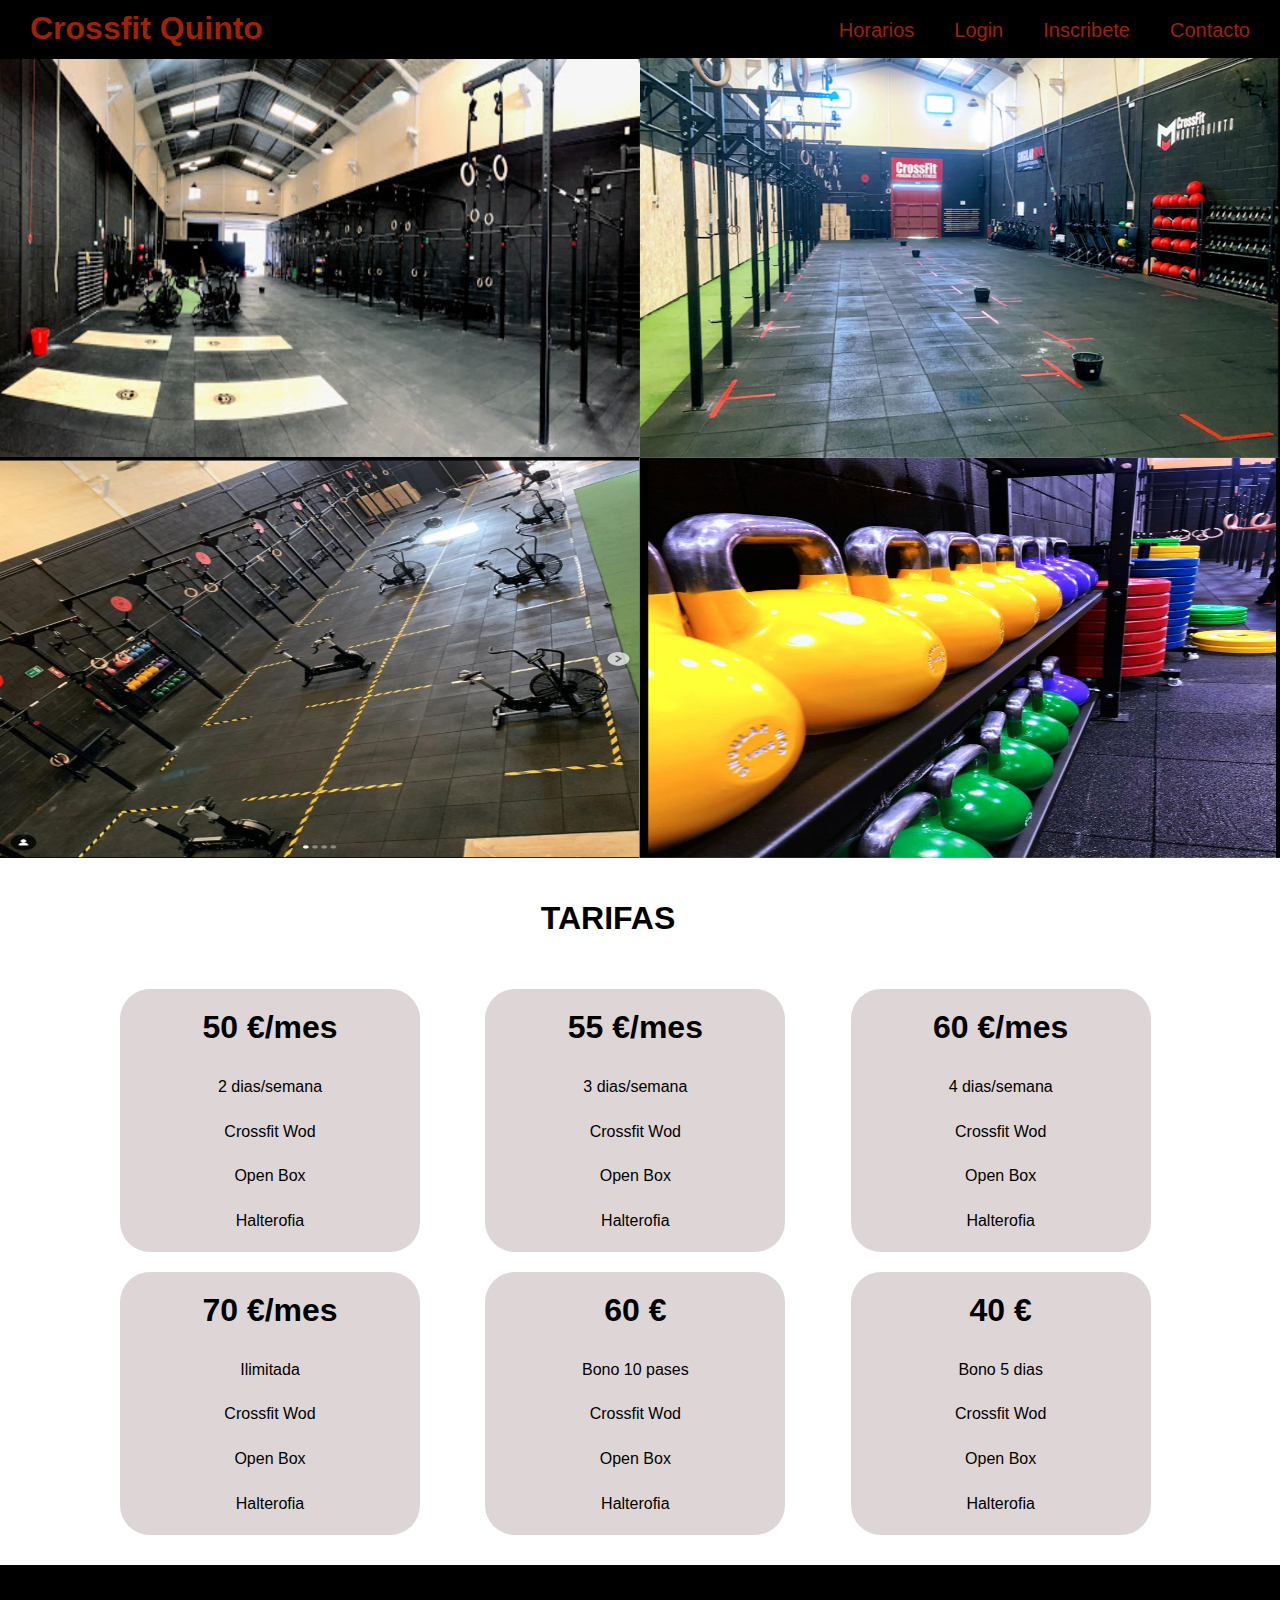
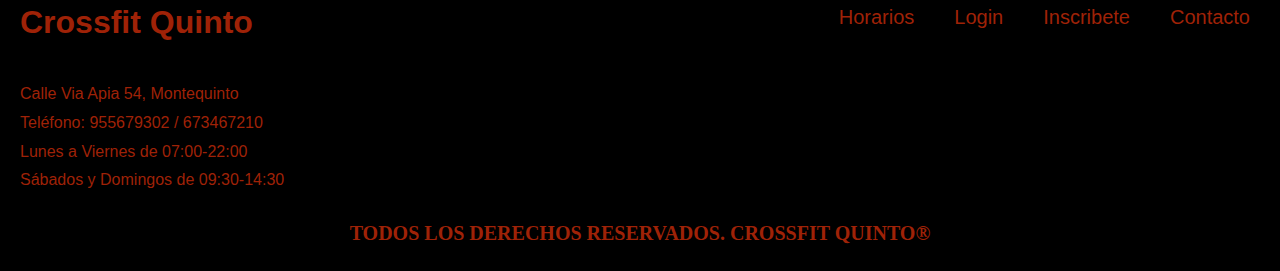
<file: index.html>
<!DOCTYPE html>
<html lang="en">
<head>
    <meta charset="UTF-8">
    <meta http-equiv="X-UA-Compatible" content="IE=edge">
    <meta name="viewport" content="width=device-width, initial-scale=1.0">
    <title>Practica 1</title>
    <link rel="stylesheet" href="css/normalize.css">
    <link rel="stylesheet" href="css/styles.css">
</head>
<body>
    <header class="header">
        <div class="barra"> 
            <a href="/index.html">
                <h3 class="header-titulo">Crossfit Quinto</h3>
            </a>
            <nav class="navegacion">
                <a href="horarios.html">Horarios</a>
                <a href="login.html">Login</a>
                <a href="registro.html">Inscribete</a>
                <a href="contacto.html">Contacto</a>
            </nav>
        </div>
    </header>
    </header>

    <main>
        <section>
            <picture class="imagenes">
                <img loading="lazy" src="/img/foto1.jpg" alt="imagen.jpg">
                <img loading="lazy" src="/img/foto3.jpg" alt="imagen.jpg">
                <img loading="lazy" src="/img/foto2.jpg" alt="imagen.jpg">
                <img loading="lazy" src="/img/foto4.jpg" alt="imagen.jpg">
            </picture>
        </section>

        <section>
            <div class="contenedor">
                <h3 class="centrar-texto">Tarifas</h3>
                <div class="contenido-tarifas">
                    <div class="contenedor-tarifa">
                        <h3>50 €/mes</h3>
                        <p>2 dias/semana</p>
                        <p>Crossfit Wod</p>
                        <p>Open Box</p>
                        <p>Halterofia</p>
                    </div>
                    <div class="contenedor-tarifa">
                        <h3>55 €/mes</h4>
                        <p>3 dias/semana</p>
                        <p>Crossfit Wod</p>
                        <p>Open Box</p>
                        <p>Halterofia</p>
                    </div>
                    <div class="contenedor-tarifa">
                        <h3>60 €/mes</h3>
                        <p>4 dias/semana</p>
                        <p>Crossfit Wod</p>
                        <p>Open Box</p>
                        <p>Halterofia</p>
                    </div>
                    <div class="contenedor-tarifa">
                        <h3>70 €/mes</h3>
                        <p>Ilimitada</p>
                        <p>Crossfit Wod</p>
                        <p>Open Box</p>
                        <p>Halterofia</p>
                    </div>
                    <div class="contenedor-tarifa">
                        <h3>60 €</h4>
                        <p>Bono 10 pases</p>
                        <p>Crossfit Wod</p>
                        <p>Open Box</p>
                        <p>Halterofia</p>
                    </div>
                    <div class="contenedor-tarifa">
                        <h3>40 €</h3>
                        <p>Bono 5 dias</p>
                        <p>Crossfit Wod</p>
                        <p>Open Box</p>
                        <p>Halterofia</p>
                    </div>
                </div>
            </div>
        </section>
    </main>

    <footer class="footer">
        <div class="barra"> 
            <div class="direccion">
                <a href="/index.html">
                    <h3 class="footer-titulo">Crossfit Quinto</h3>
                </a>
                <p>Calle Via Apia 54, Montequinto</p>
                <p>Teléfono: 955679302 / 673467210</p>
                <p>Lunes a Viernes de 07:00-22:00</p>
                <p>Sábados y Domingos de 09:30-14:30</p>
            </div>
            
            <nav class="navegacion">
                <a href="horarios.html">Horarios</a>
                <a href="login.html">Login</a>
                <a href="registro.html">Inscribete</a>
                <a href="contacto.html">Contacto</a>
            </nav>
        </div>
        <h5 class="centrar-texto">Todos los derechos reservados. Crossfit Quinto®</h5>
    </footer>
    
    <script src="/js/app.js"></script>
</body>
</html>
</file>
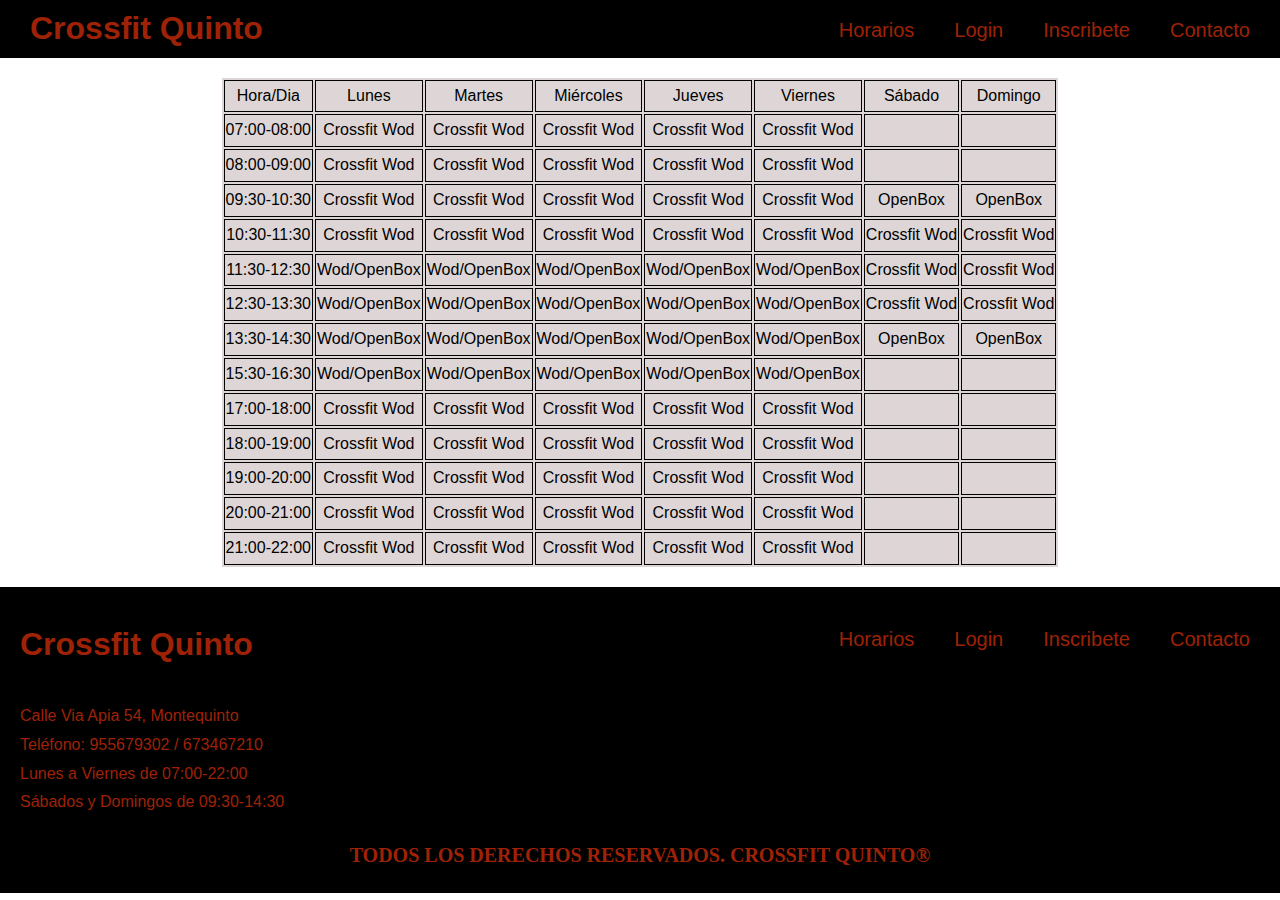
<file: horarios.html>
<!DOCTYPE html>
<html lang="en">
<head>
    <meta charset="UTF-8">
    <meta http-equiv="X-UA-Compatible" content="IE=edge">
    <meta name="viewport" content="width=device-width, initial-scale=1.0">
    <title>Practica 1</title>
    <link rel="stylesheet" href="css/normalize.css">
    <link rel="stylesheet" href="css/styles.css">
</head>
<body>
    <header class="header">
        <div class="barra"> 
            <a href="/index.html">
                <h3 class="header-titulo">Crossfit Quinto</h3>
            </a>
            <nav class="navegacion">
                <a href="horarios.html">Horarios</a>
                <a href="login.html">Login</a>
                <a href="registro.html">Inscribete</a>
                <a href="contacto.html">Contacto</a>
            </nav>
        </div>
    </header>
    </header>

    <main>
        <table class="tabla">
            <div class="contenido-tabla">
                <tr>
                    <td>Hora/Dia</td>
                    <td>Lunes</td>
                    <td>Martes</td>
                    <td>Miércoles</td>
                    <td>Jueves</td>
                    <td>Viernes</td>
                    <td>Sábado</td>
                    <td>Domingo</td>
                </tr>
                <tr>
                    <td>07:00-08:00</td>
                    <td>Crossfit Wod</td>
                    <td>Crossfit Wod</td>
                    <td>Crossfit Wod</td>
                    <td>Crossfit Wod</td>
                    <td>Crossfit Wod</td>
                    <td></td>
                    <td></td>
                </tr>
                <tr>
                    <td>08:00-09:00</td>
                    <td>Crossfit Wod</td>
                    <td>Crossfit Wod</td>
                    <td>Crossfit Wod</td>
                    <td>Crossfit Wod</td>
                    <td>Crossfit Wod</td>
                    <td></td>
                    <td></td>
                </tr>
                <tr>
                    <td>09:30-10:30</td>
                    <td>Crossfit Wod</td>
                    <td>Crossfit Wod</td>
                    <td>Crossfit Wod</td>
                    <td>Crossfit Wod</td>
                    <td>Crossfit Wod</td>
                    <td>OpenBox</td>
                    <td>OpenBox</td>
                </tr>
                <tr>
                    <td>10:30-11:30</td>
                    <td>Crossfit Wod</td>
                    <td>Crossfit Wod</td>
                    <td>Crossfit Wod</td>
                    <td>Crossfit Wod</td>
                    <td>Crossfit Wod</td>
                    <td>Crossfit Wod</td>
                    <td>Crossfit Wod</td>
                </tr>
                <tr>
                    <td>11:30-12:30</td>
                    <td>Wod/OpenBox</td>
                    <td>Wod/OpenBox</td>
                    <td>Wod/OpenBox</td>
                    <td>Wod/OpenBox</td>
                    <td>Wod/OpenBox</td>
                    <td>Crossfit Wod</td>
                    <td>Crossfit Wod</td>
                </tr>
                <tr>
                    <td>12:30-13:30</td>
                    <td>Wod/OpenBox</td>
                    <td>Wod/OpenBox</td>
                    <td>Wod/OpenBox</td>
                    <td>Wod/OpenBox</td>
                    <td>Wod/OpenBox</td>
                    <td>Crossfit Wod</td>
                    <td>Crossfit Wod</td>
                </tr>
                <tr>
                    <td>13:30-14:30</td>
                    <td>Wod/OpenBox</td>
                    <td>Wod/OpenBox</td>
                    <td>Wod/OpenBox</td>
                    <td>Wod/OpenBox</td>
                    <td>Wod/OpenBox</td>
                    <td>OpenBox</td>
                    <td>OpenBox</td>
                </tr>
                <tr>
                    <td>15:30-16:30</td>
                    <td>Wod/OpenBox</td>
                    <td>Wod/OpenBox</td>
                    <td>Wod/OpenBox</td>
                    <td>Wod/OpenBox</td>
                    <td>Wod/OpenBox</td>
                    <td></td>
                    <td></td>
                </tr>
                <tr>
                    <td>17:00-18:00</td>
                    <td>Crossfit Wod</td>
                    <td>Crossfit Wod</td>
                    <td>Crossfit Wod</td>
                    <td>Crossfit Wod</td>
                    <td>Crossfit Wod</td>
                    <td></td>
                    <td></td>
                </tr>
                <tr>
                    <td>18:00-19:00</td>
                    <td>Crossfit Wod</td>
                    <td>Crossfit Wod</td>
                    <td>Crossfit Wod</td>
                    <td>Crossfit Wod</td>
                    <td>Crossfit Wod</td>
                    <td></td>
                    <td></td>
                </tr>
                <tr>
                    <td>19:00-20:00</td>
                    <td>Crossfit Wod</td>
                    <td>Crossfit Wod</td>
                    <td>Crossfit Wod</td>
                    <td>Crossfit Wod</td>
                    <td>Crossfit Wod</td>
                    <td></td>
                    <td></td>
                </tr>
                <tr>
                    <td>20:00-21:00</td>
                    <td>Crossfit Wod</td>
                    <td>Crossfit Wod</td>
                    <td>Crossfit Wod</td>
                    <td>Crossfit Wod</td>
                    <td>Crossfit Wod</td>
                    <td></td>
                    <td></td>
                </tr>
                <tr>
                    <td>21:00-22:00</td>
                    <td>Crossfit Wod</td>
                    <td>Crossfit Wod</td>
                    <td>Crossfit Wod</td>
                    <td>Crossfit Wod</td>
                    <td>Crossfit Wod</td>
                    <td></td>
                    <td></td>
                </tr>
            </div>
        </table>
    </main>

    <footer class="footer">
        <div class="barra"> 
            <div class="direccion">
                <a href="/index.html">
                    <h3 class="footer-titulo">Crossfit Quinto</h3>
                </a>
                <p>Calle Via Apia 54, Montequinto</p>
                <p>Teléfono: 955679302 / 673467210</p>
                <p>Lunes a Viernes de 07:00-22:00</p>
                <p>Sábados y Domingos de 09:30-14:30</p>
            </div>
            
            <nav class="navegacion">
                <a href="horarios.html">Horarios</a>
                <a href="login.html">Login</a>
                <a href="registro.html">Inscribete</a>
                <a href="contacto.html">Contacto</a>
            </nav>
        </div>
        <h5 class="centrar-texto">Todos los derechos reservados. Crossfit Quinto®</h5>
    </footer>
    
    <script src="/js/app.js"></script>
</body>
</html>
</file>
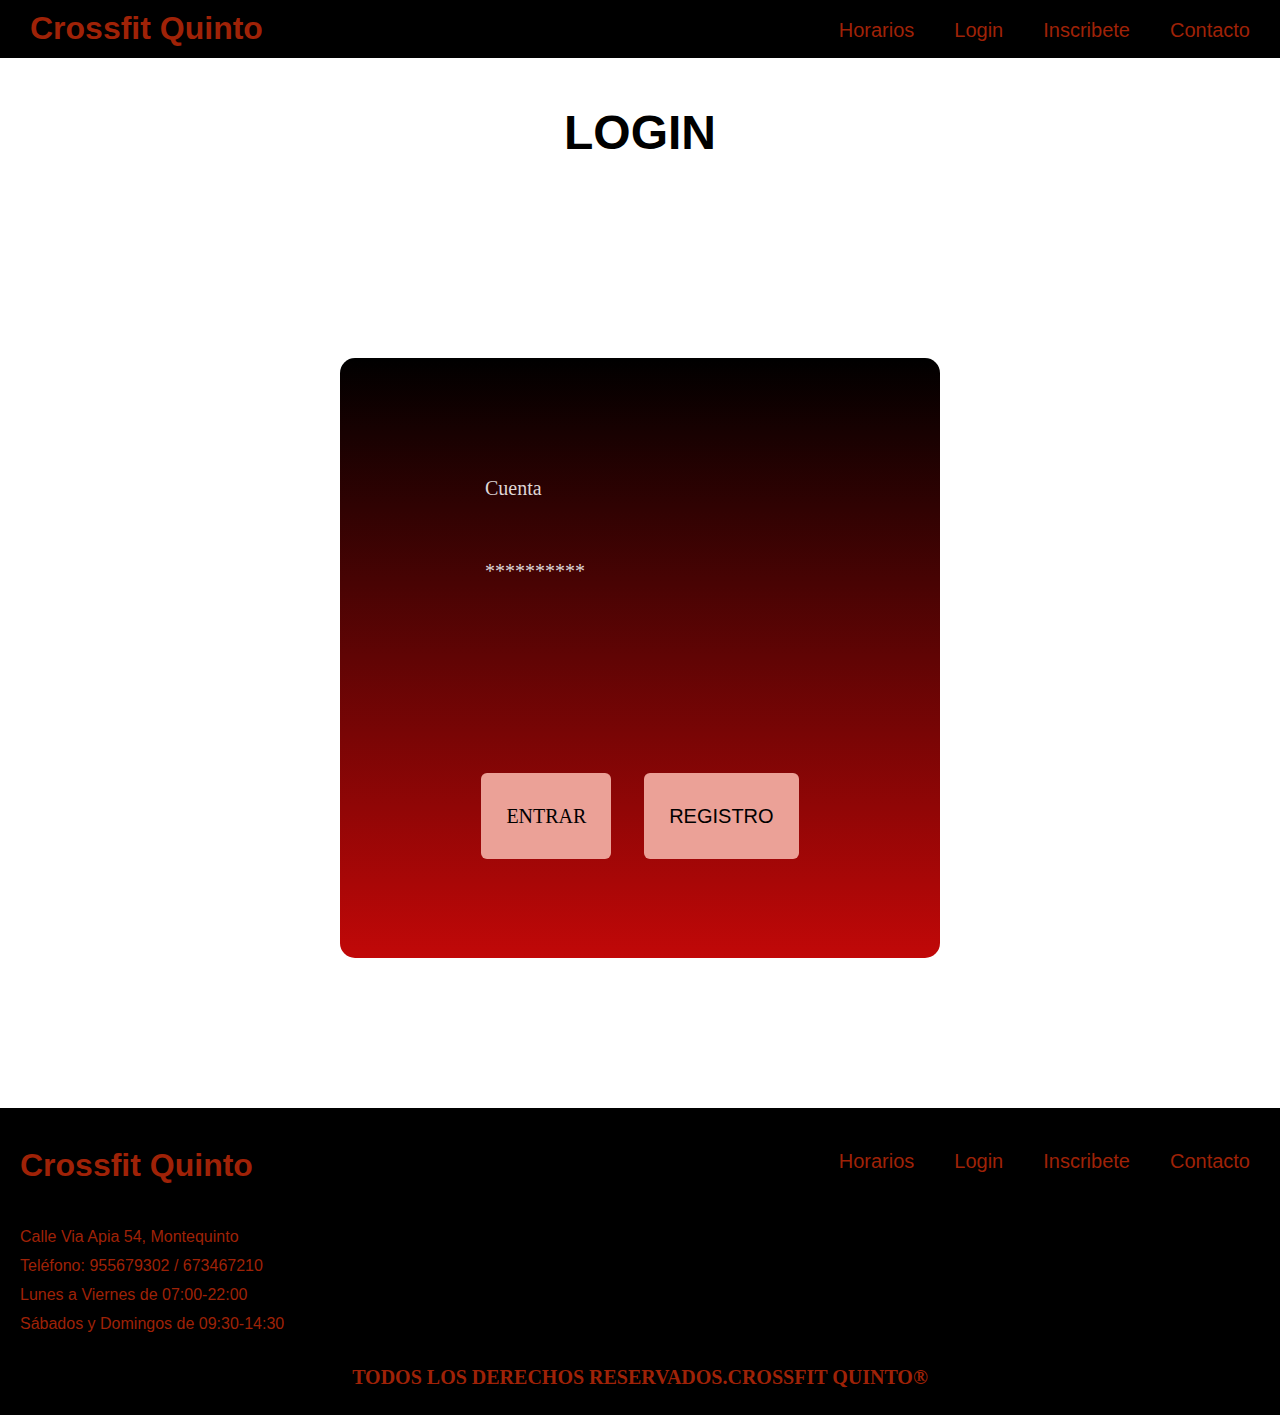
<file: login.html>
<!DOCTYPE html>
<html lang="en">
<head>
    <meta charset="UTF-8">
    <meta http-equiv="X-UA-Compatible" content="IE=edge">
    <meta name="viewport" content="width=device-width, initial-scale=1.0">
    <link rel="stylesheet" href="css/normalize.css">
    <link rel="stylesheet" href="css/styles.css">
    <title>Log In</title>
</head>
<body>

    <header class="header">
            <div class="barra"> 
                <a href="/index.html">
                    <h3 class="header-titulo">Crossfit Quinto</h3>
                </a>
                <nav class="navegacion">
                    <a href="horarios.html">Horarios</a>
                    <a href="login.html">Login</a>
                    <a href="registro.html">Inscribete</a>
                    <a href="contacto.html">Contacto</a>
                </nav>
            </div>
    </header>
    <main>
        <h1 class="centrar-texto">Login</h1>

        <div class="mid_box">
            <form class="form" action="" method="POST" id="form">
                    <div class="grupo">
                        <input type="email" name="" id="email" placeholder="Cuenta">
                    </div>
                    <div class="grupo">
                        <input type="password" name="" id="password" placeholder="**********">
                    </div>
                                
                    <div class="botones_login">
                        <button type="submit" onclick="validarLogin()" class="botonera">Entrar</button>
                        <a href="registro.html" class="botonera" id="enlace_Login">registro</a>
                    </div>     
            </form>
        </div>
    </main>
    <footer class="footer">
            <div class="barra"> 
                <div class="direccion">
                    <a href="/index.html">
                        <h3 class="footer-titulo">Crossfit Quinto</h3>
                    </a>
                    <p>Calle Via Apia 54, Montequinto</p>
                    <p>Teléfono: 955679302 / 673467210</p>
                    <p>Lunes a Viernes de 07:00-22:00</p>
                    <p>Sábados y Domingos de 09:30-14:30</p>
                </div>

                <nav class="navegacion">
                    <a href="horarios.html">Horarios</a>
                    <a href="login.html">Login</a>
                    <a href="registro.html">Inscribete</a>
                    <a href="contacto.html">Contacto</a>
                </nav>
            </div>
        </div>
        <h5 class="centrar-texto">Todos los derechos reservados.Crossfit Quinto®</h5>
    </footer>
    

<script src="js/app.js" >

</script>
</body>
</html>
</file>
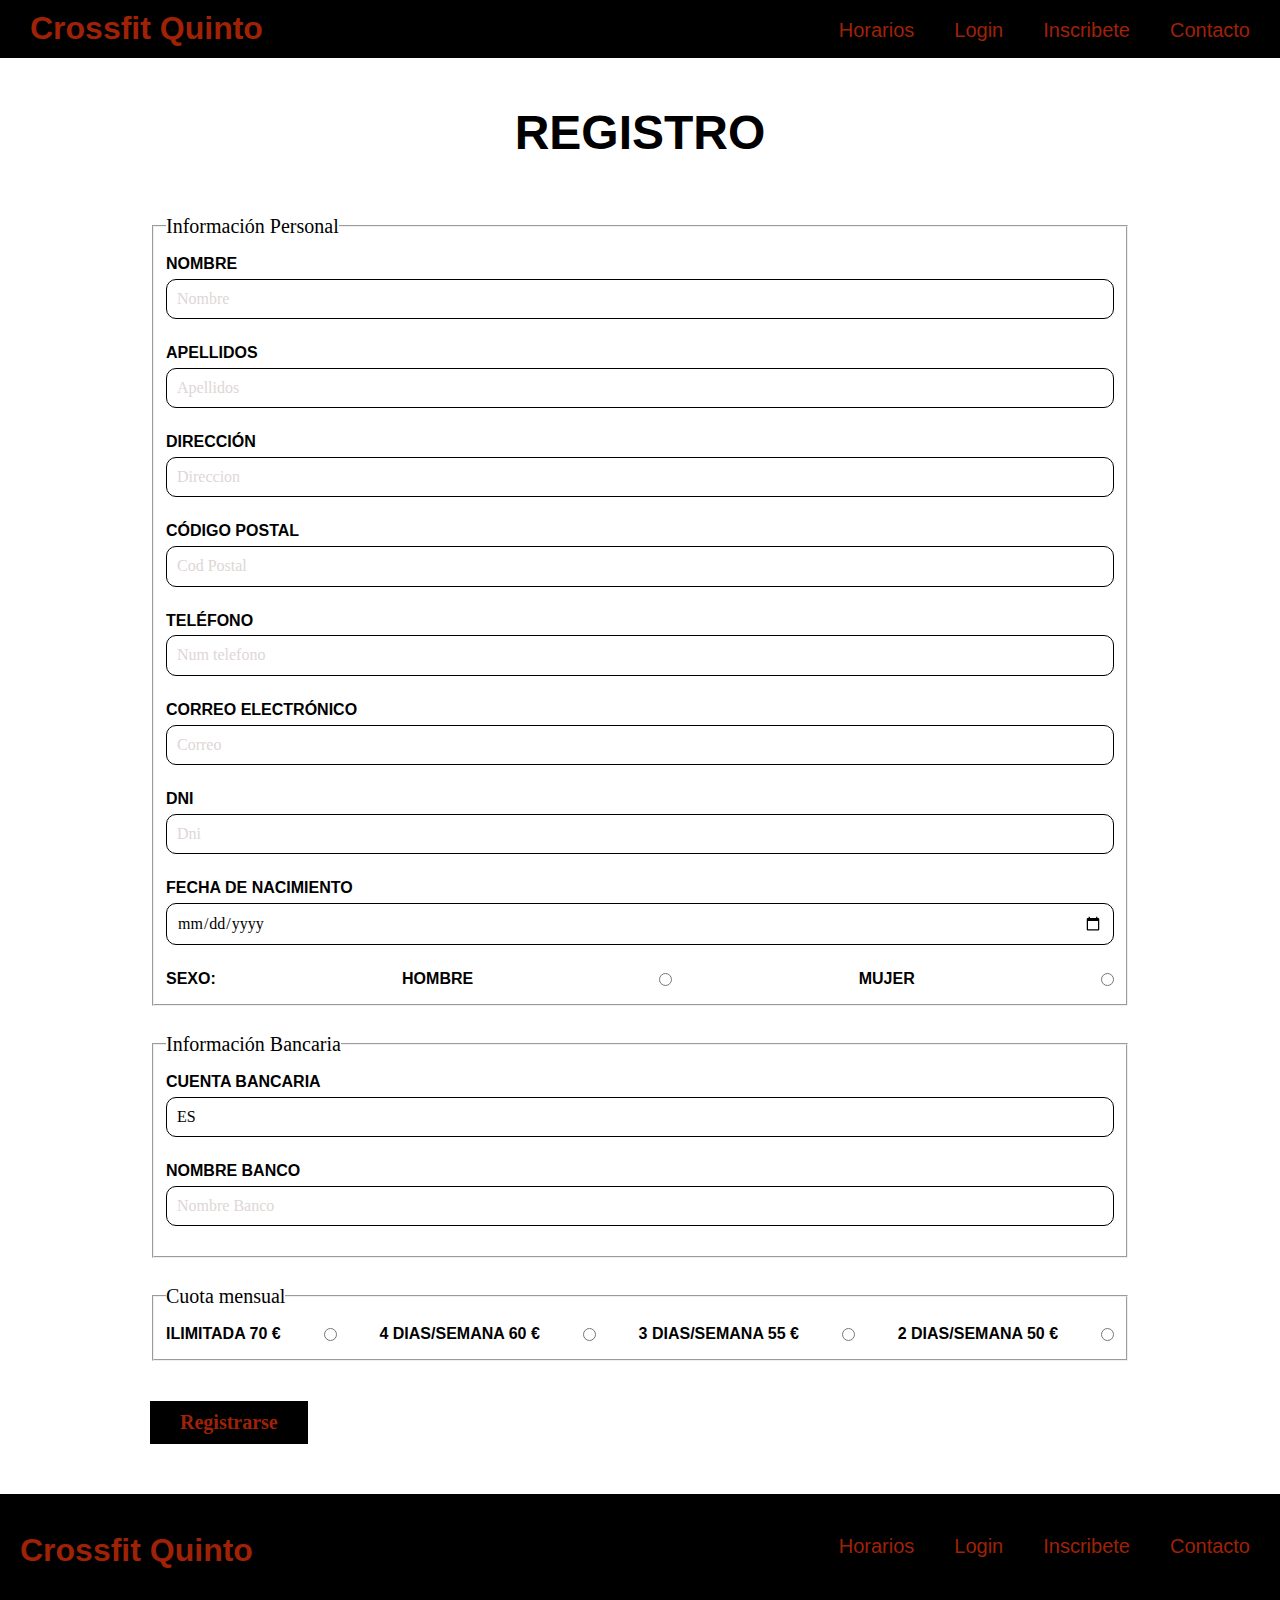
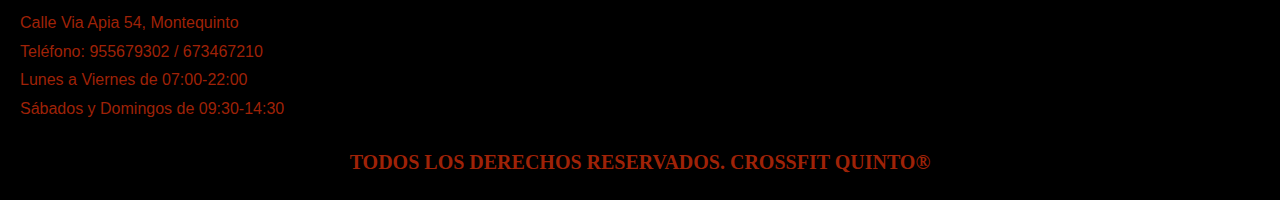
<file: registro.html>
<!DOCTYPE html>
<html lang="en">
<head>
    <meta charset="UTF-8">
    <meta http-equiv="X-UA-Compatible" content="IE=edge">
    <meta name="viewport" content="width=device-width, initial-scale=1.0">
    <link rel="stylesheet" href="css/normalize.css">
    <link rel="stylesheet" href="css/styles.css">
    <title>Registro</title>
</head>
<body>
    <header class="header">
        <div class="barra"> 
            <a href="/index.html">
                <h3 class="header-titulo">Crossfit Quinto</h3>
            </a>
            <nav class="navegacion">
                <a href="horarios.html">Horarios</a>
                <a href="login.html">Login</a>
                <a href="registro.html">Inscribete</a>
                <a href="contacto.html">Contacto</a>
            </nav>
        </div>
    </header>
    <main>
        <h1 class="centrar-texto">Registro</h1>
        <form class="form" novalidate>
            <fieldset>
                <legend>Información Personal</legend>
                <label for="nombre">Nombre</label>
                <input type="text" name="nombre" id="nombre" placeholder="Nombre">
                <label for="apellidos">Apellidos</label>
                <input type="text" name="apellidos" id="apellidos" placeholder="Apellidos">
                <label for="direccion">Dirección</label>
                <input type="text" name="direccion" id="direccion" placeholder="Direccion">
                <label for="postal">Código Postal</label>
                <input type="number" name="postal" id="postal" placeholder="Cod Postal">
                <label for="telefono">Teléfono</label>
                <input type="number" name="telefono" id="telefono" placeholder="Num telefono">
                <label for="correo">Correo electrónico</label>
                <input type="email" name="correo" id="correo" placeholder="Correo">
                <label for="">DNI</label>
                <input type="text" name="dni" id="dni" placeholder="Dni">
                <label for="fechaNac">Fecha de nacimiento</label>
                <input type="date" name="fechaNac" id="fechaNac">
                <div class="radio">
                    <label>Sexo:</label>
                    <label for="sexo">Hombre</label>
                    <input type="radio" name="sexo" id="sexo">
                    <label for="sexo">Mujer</label>
                    <input type="radio" name="sexo" id="sexo">
                </div>
            </fieldset>

            <fieldset>
                <legend>Información Bancaria</legend>
                <label for="cuenta">Cuenta Bancaria</label>
                <input type="text" name="cuenta" id="cuenta" placeholder="Cuenta bancaria" value="ES">
                <label for="banco">Nombre Banco</label>
                <input type="text" name="banco" id="banco" placeholder="Nombre Banco">
            </fieldset>

            <fieldset class="radio">
                <legend>Cuota mensual</legend>
                <label for="cuota">Ilimitada 70 €</label>
                <input type="radio" name="cuota" id="cuota">
                <label for="cuota">4 dias/semana 60 €</label>
                <input type="radio" name="cuota" id="cuota">
                <label for="cuota">3 dias/semana 55 €</label>
                <input type="radio" name="cuota" id="cuota">
                <label for="cuota">2 dias/semana 50 €</label>
                <input type="radio" name="cuota" id="cuota">
            </fieldset>
            <input type="submit" value="Registrarse" class="boton" onclick="validarRegistro()">
        </form>
    </main>      

    <footer class="footer">
        <div class="barra"> 
            <div class="direccion">
                <a href="/index.html">
                    <h3 class="footer-titulo">Crossfit Quinto</h3>
                </a>
                <p>Calle Via Apia 54, Montequinto</p>
                <p>Teléfono: 955679302 / 673467210</p>
                <p>Lunes a Viernes de 07:00-22:00</p>
                <p>Sábados y Domingos de 09:30-14:30</p>
            </div>

            <nav class="navegacion">
                <a href="horarios.html">Horarios</a>
                <a href="login.html">Login</a>
                <a href="registro.html">Inscribete</a>
                <a href="contacto.html">Contacto</a>
            </nav>
        </div>
        <h5 class="centrar-texto">Todos los derechos reservados. Crossfit Quinto®</h5>
    </footer>
    
    <script src="/js/app.js"></script>
</body>
</html>
</file>
<file: css/styles.css>
/* PABLO */
:root {
    --fuenteHeading: 'PT Sans', sans-serif;
    --fuenteParrafos: 'Open Sans', sans-serif;
    --negro: #000000;
    --gris: #ded6d6;
    --verde: #09ff00;
    --blanco: #ffffff;
    --rojo: #9f2207;
}

/* GLOBALES */
html {
    font-size: 62.5%;
    box-sizing: border-box;
}

*, *:before, *:after {
    box-sizing: inherit;
}

body {
    font-size: 1.6rem;
    line-height: 1.8;
    margin: 0;
}

img {
    width: 100%;
    height: 40rem;
    margin: 0;
}

h1, h2, h3, h4 {
    font-family: var(--fuenteHeading);
}

h1 {
    font-size: 4.8rem;
}

h2 {
    font-size: 4rem;
}

h3 {
    font-size: 3.2rem;
}

h4 {
    font-size: 2.8rem;
}

h5 {
    font-size: 2rem;
}

p, a, label {
    font-family: var(--fuenteParrafos);
}

.contenedor {
    width: 95%;
    max-width: 145rem;
}

.centrar-texto {
    text-align: center;
    text-transform: uppercase;
}

/* HEADER */
.header {
    background-color: var(--negro);
}

.header h3 {
    margin: 0;
}

.header .navegacion {
    padding-bottom: 1rem;
}

/* IMAGENES */
@media (min-width: 768px) {
    .imagenes {
        display: grid;
        grid-template-columns: repeat(2, 1fr);
    }        
}

/* NAVEGACION */
.barra {
    display: flex;
    flex-direction: column;
    align-items: center;
}

.barra a {
    text-decoration: none;
    color: var(--rojo);
    margin: 0 1rem;
}

@media (min-width: 768px) {
    .barra {
        display: flex;
        flex-direction: row;
        justify-content: space-between;
        align-items: flex-end;
        padding: 0 2rem;
    }

    .barra a {
        text-decoration: none;
        color: var(--rojo);
        margin: 0 1rem;
    }
}

.navegacion {
    font-size: 2rem;
    display: flex;
    justify-content: space-around;
    gap: 5rem;
}

@media (min-width: 768px) {
    .navegacion {
        gap: 2rem;
    }
}

/* TARIFAS */
.contenido-tarifas {
    display: flex;
    flex-direction: column;
    align-items: center;
}

@media (min-width: 768px) {
    .contenido-tarifas {
        display: grid;
        grid-template-columns: repeat(2, 1fr);
        margin: 2rem 7rem;
    }
}

@media (min-width: 900px) {
    .contenido-tarifas {
        display: grid;
        grid-template-columns: repeat(3, 1fr);
        margin: 2rem 0 2rem 12rem;
    }
}

.contenedor-tarifa {
    text-align: center;
    width: 30rem;
    background-color: var(--gris);
    border-radius: 3rem;
    margin: 1rem 0;
}

.contenedor-tarifa h3 {
    margin: 1rem;
}

/* FOOTER */
.footer {
    background-color: var(--negro);
}

.footer h3 {
    margin: 0;
    text-align: center;
}

.footer h5 {
    color: var(--rojo);
    margin: 0;
    padding: 2rem;
}

.footer .navegacion {
    padding-top: 2rem;
    padding-bottom: 4rem;
}

.footer p {
    color: var(--rojo);
    margin: 0;
    text-align: center;
}

@media (min-width: 768px) {
    .footer p {
        color: var(--rojo);
        margin: 0;
        text-align: start;
    }

    .footer .navegacion {
        padding-bottom: 16rem;
    }

    .footer h3 {
        text-align: start;
    }
}

/* TABLA HORARIOS */
td {
    border: 1px solid black;
    text-align: center;
}

.tabla {
    background-color: var(--gris);
    font-family: var(--fuenteParrafos);
    margin: 2rem auto;
}

/* FORMULARIO */

.form {
    background-color: var(--blanco);
    padding: 0 15rem 5rem;
}

.form p {
    font-size: 1.4rem;
    color: var(--negro);
    margin: 2rem 0 0 0;
}

.form legend {
    font-size: 2rem;
    color: var(--negro);
}

.form label {
    font-weight: bold;
    text-transform: uppercase;
    display: block;
}

.form input:not([type="submit"]),
.form textarea,
.form select {
    padding: 1rem;
    display: block;
    width: 100%;
    background-color: var(--blanco);
    border: 1px solid var(--negro);
    border-radius: 1rem;
    margin-bottom: 2rem;
}

.form textarea {
    height: 20rem;
}

.form fieldset {
    margin-bottom: 2rem;
}

.form input[type="radio"] {
    margin: 0;
    width: auto;
}

.radio {
    display: flex;
    justify-content: space-between;
    align-items: center;
}

.boton {
    background-color: var(--negro);
    color: var(--rojo);
    font-weight: bold;
    font-size: 2rem;
    text-decoration: none;
    padding: 1rem 3rem;
    text-align: center;
    margin-top: 2rem;
    border: none;
    cursor: pointer;
    width: auto;
}

/* ERRORES */
.alerta {
    padding: 0.5rem;
    text-align: center;
    font-weight: 700;
    text-transform: uppercase;
    margin: 1rem 0;
}

.alerta.error {
    background-color: rgb(208, 18, 18);
    color: var(--blanco);
}

.alerta.correcto {
    background-color: rgb(34, 252, 0);
    color: var(--blanco);
} 

/* RAFAEL */
.mid_box{
    background-color: var(--fondo);
    height: 100vh;
    display: flex;
    align-items: center;
    justify-content: center;
    flex-direction: column;
}


.mid_box .form{
    
    height: 600px;
    width: 600px;
    background: linear-gradient(var(--negro),rgb(193, 8, 8));
    border-radius: 15px;
    
}
.mid_box .form{
    display:flex ;
    flex-direction: column;
    align-items: center;
    justify-content: center ;
}


.mid_box .form .grupo input[type=email]{
    margin-top: 5rem ;
    width: 35rem;
    padding: 20px;
    background-color: transparent;
    border: none;   
    border-bottom: 2px solid var(--fondo);
    color: white;
    outline: none;
    font-size: 2rem;
}

.mid_box .form .grupo input[type=password]{
    width: 35rem;
    padding: 20px;
    background-color: transparent;
    border: none;   
    border-bottom: 2px solid var(--fondo);
    color: white;
    outline: none;
    font-size: 2rem;
}

.mid_box .form .botones_login{
    display: flex;
    flex-direction: row;
    justify-content: space-around;
    width: 35rem;
    margin-top: 15rem;
    
}

.mid_box .form .botonera{
    background: transparent;
    background-color: #eba197;
    border-radius: 6px;
    font-size: 20px;
    border-style: none;
    -webkit-transition-duration: 0,4s;
    transition-duration: 0.4s;
    text-transform: uppercase;
    padding: 25px;
}

.mid_box .form .botonera:hover{
    background-color: aliceblue;
    color: black;
}

.mid_box .form #enlace_Login{
    text-decoration: none;
    color: var(--negro);
}

.avisos_login{
    display: flex;
    align-items: center;
    justify-content: center;
    width: 400px;
}

/* EVA */
.form_container {
    background-color: var(--negro);
    width: 70%;
    margin: auto;
    margin-top: 50px;
    margin-bottom: 50px;
    max-width: 400px;
    border-radius: 4px;
    padding: 30px;
    color: white;
    position: relative;
}

.form_container .terminos_condiciones{
    top: 0;
    right: 0;
    left: 0;
    margin: 0 auto;
    position: absolute;text-align: center;
}

.form_title{
    font-size: 22px;
    
    font-family: var(--fuenteParrafos);
}

.form_input, #myselect_contact{
    width: 100%;
    background-color: black;
    padding: 10px;
    border-radius: 4px;
    margin-bottom: 16px;
    border: 1px solid #9f2207;
    font-size: 18px;
    font-family: var(--fuenteParrafos);
    color: #ded6d6;
    border-top: 0;
    border-left: 0;
    border-right: 0;
}

::placeholder{
    color: #ded6d6;
}

.form_container .button{
    background-color: var(--rojo);
    border: none;
    padding: 10px;
    color: #ffffff;
    margin: 10px 0;
    font-size: 16px;
    font-family: var(--fuenteParrafos);
    width: 100%;
    cursor: pointer;
}

#id_email, #id_telefono{
    display: none;
}
</file>
